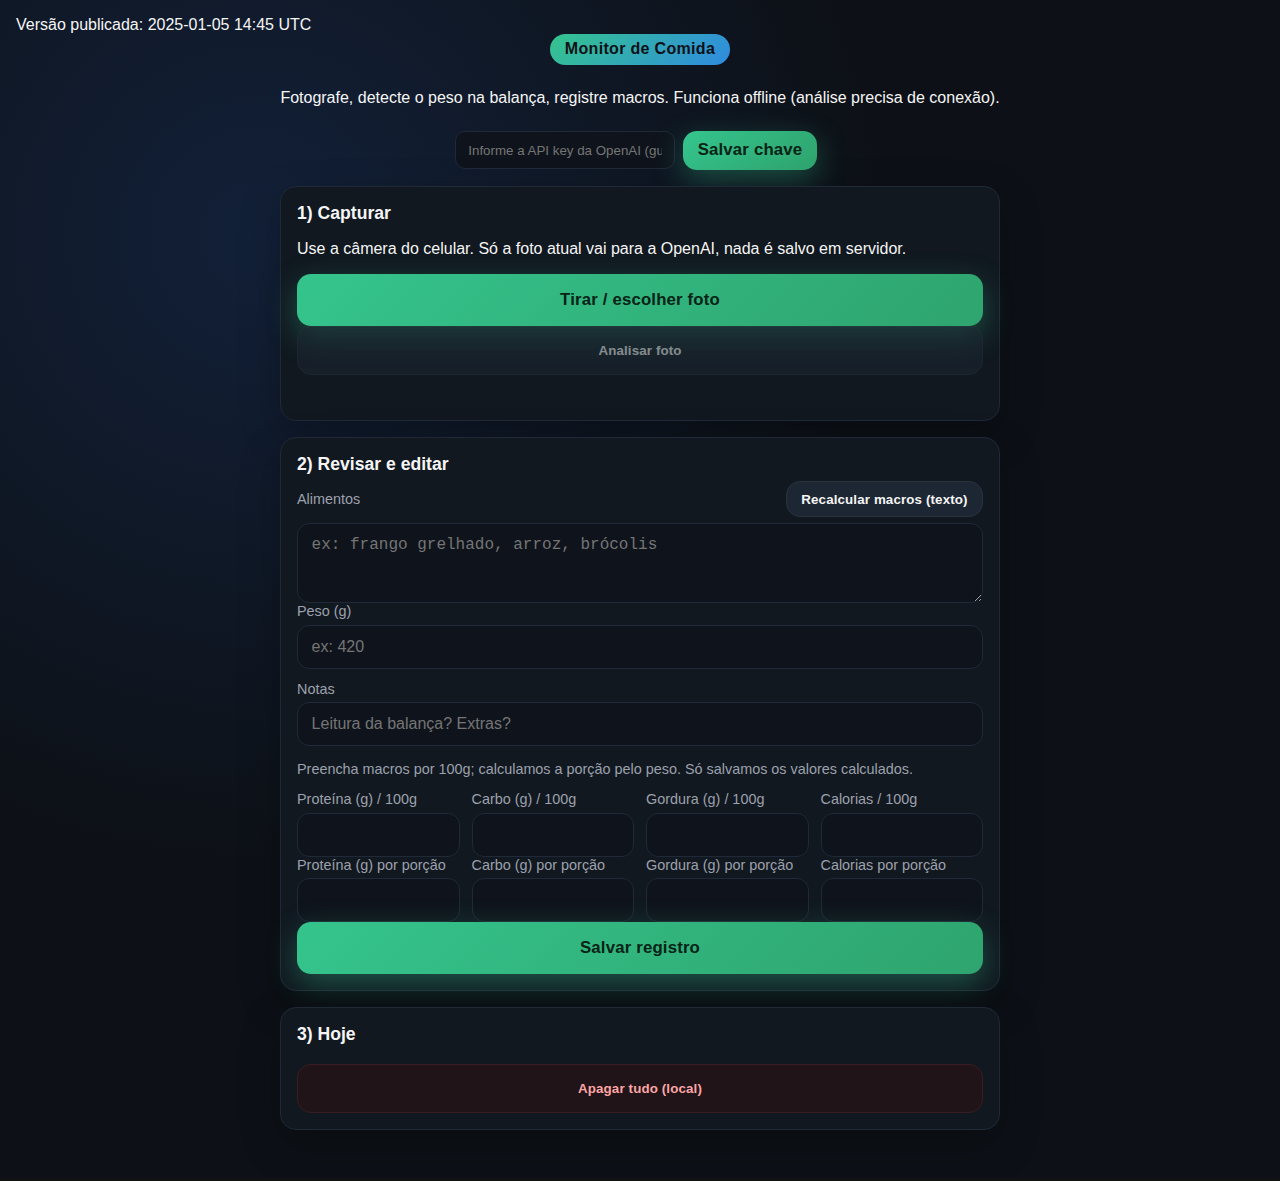
<file: index.html>
<!doctype html>
<html lang="en">
  <head>
    <meta charset="utf-8" />
    <meta name="viewport" content="width=device-width, initial-scale=1" />
    <title>Monitor de Comida</title>
    <link rel="manifest" href="./manifest.webmanifest" />
    <meta name="theme-color" content="#111820" />
    <link rel="stylesheet" href="./styles.css" />
  </head>
  <body>
    <div class="deploy-tag">Versão publicada: 2025-01-05 14:45 UTC</div>
    <header>
      <div class="pill">Monitor de Comida</div>
      <p class="subtitle">Fotografe, detecte o peso na balança, registre macros. Funciona offline (análise precisa de conexão).</p>
      <div class="api-key">
        <input id="api-key" type="password" placeholder="Informe a API key da OpenAI (guardada localmente)" />
        <button id="save-key-btn" class="button primary small">Salvar chave</button>
        <span id="key-status" class="muted"></span>
      </div>
    </header>

    <main>
      <section class="card">
        <h2>1) Capturar</h2>
        <p class="hint">Use a câmera do celular. Só a foto atual vai para a OpenAI, nada é salvo em servidor.</p>
        <label class="button primary">
          <input id="photo-input" type="file" accept="image/*" capture="environment" />
          Tirar / escolher foto
        </label>
        <div id="preview" class="preview hidden">
          <img id="preview-img" alt="Prévia do prato" />
        </div>
        <button id="analyze-btn" class="button secondary" disabled>Analisar foto</button>
        <p id="status" class="status"></p>
      </section>

      <section class="card">
        <h2>2) Revisar e editar</h2>
        <div class="field">
          <div class="field-row">
            <label for="foods">Alimentos</label>
            <button id="text-analyze-btn" class="button secondary small">Recalcular macros (texto)</button>
          </div>
          <textarea id="foods" rows="3" placeholder="ex: frango grelhado, arroz, brócolis"></textarea>
        </div>
        <div class="row">
          <div class="field">
            <label for="weight">Peso (g)</label>
            <input id="weight" type="number" inputmode="decimal" placeholder="ex: 420" />
          </div>
          <div class="field">
            <label for="notes">Notas</label>
            <input id="notes" type="text" placeholder="Leitura da balança? Extras?" />
          </div>
        </div>
        <p class="muted">Preencha macros por 100g; calculamos a porção pelo peso. Só salvamos os valores calculados.</p>
        <div class="row macros">
          <div class="field">
            <label for="protein100">Proteína (g) / 100g</label>
            <input id="protein100" type="number" inputmode="decimal" />
          </div>
          <div class="field">
            <label for="carbs100">Carbo (g) / 100g</label>
            <input id="carbs100" type="number" inputmode="decimal" />
          </div>
          <div class="field">
            <label for="fat100">Gordura (g) / 100g</label>
            <input id="fat100" type="number" inputmode="decimal" />
          </div>
          <div class="field">
            <label for="calories100">Calorias / 100g</label>
            <input id="calories100" type="number" inputmode="decimal" />
          </div>
        </div>
        <div class="row macros">
          <div class="field">
            <label for="protein">Proteína (g) por porção</label>
            <input id="protein" type="number" inputmode="decimal" />
          </div>
          <div class="field">
            <label for="carbs">Carbo (g) por porção</label>
            <input id="carbs" type="number" inputmode="decimal" />
          </div>
          <div class="field">
            <label for="fat">Gordura (g) por porção</label>
            <input id="fat" type="number" inputmode="decimal" />
          </div>
          <div class="field">
            <label for="calories">Calorias por porção</label>
            <input id="calories" type="number" inputmode="decimal" />
          </div>
        </div>
        <button id="save-btn" class="button primary">Salvar registro</button>
      </section>

      <section class="card">
        <h2>3) Hoje</h2>
        <div id="totals" class="totals"></div>
        <ul id="entries" class="entries"></ul>
        <button id="clear-btn" class="button danger">Apagar tudo (local)</button>
      </section>
    </main>

    <script src="./app.js" type="module"></script>
  </body>
</html>
</file>
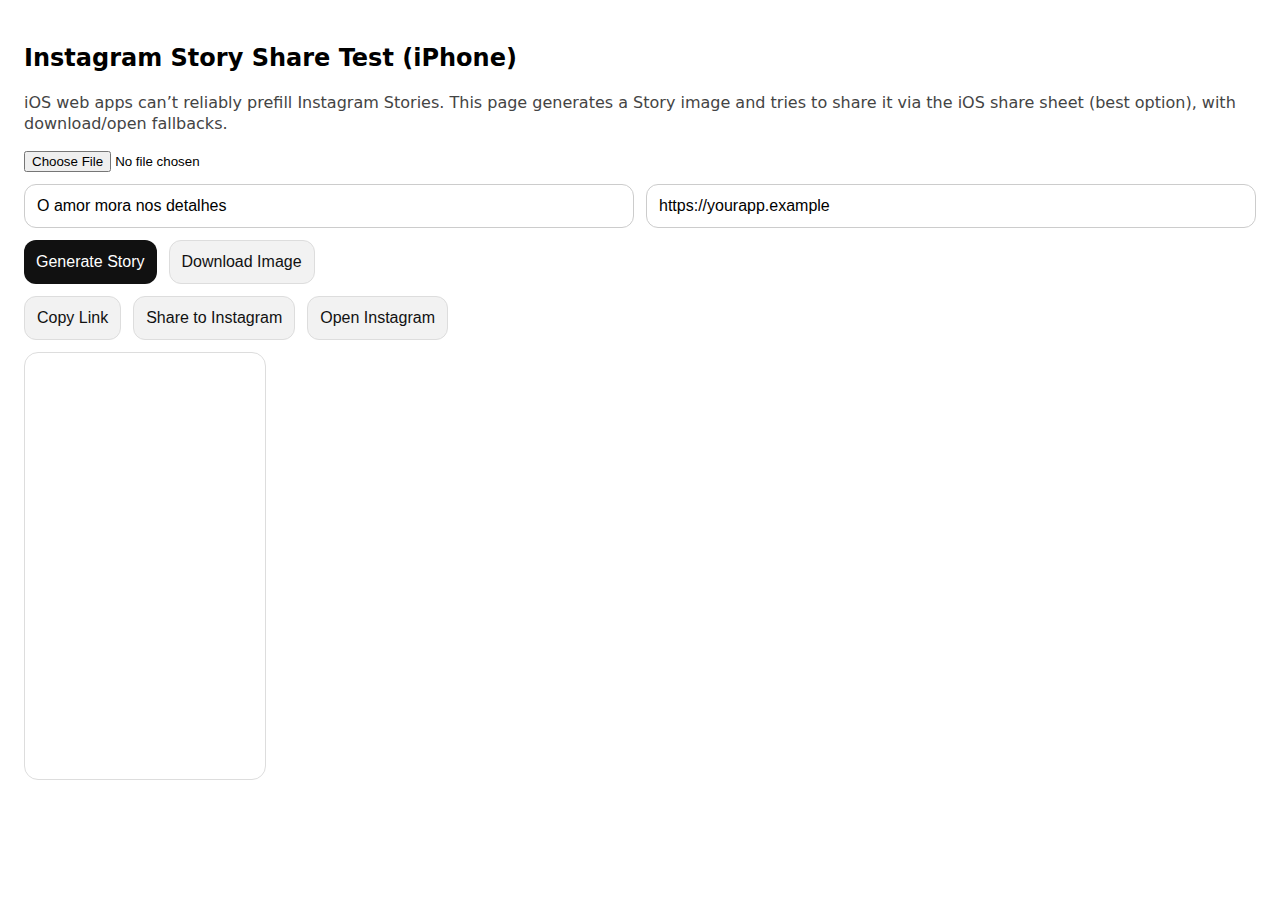
<file: test.html>
<!doctype html>
<html lang="en">
<head>
  <meta charset="utf-8" />
  <meta name="viewport" content="width=device-width,initial-scale=1,viewport-fit=cover" />
  <title>IG Story Share Test (iPhone)</title>
  <style>
    body { font-family: -apple-system, system-ui, sans-serif; padding: 16px; }
    .row { display: flex; gap: 12px; flex-wrap: wrap; margin: 12px 0; }
    button, input[type="text"] { font-size: 16px; padding: 12px; border-radius: 12px; border: 1px solid #ccc; }
    button { background: #111; color: #fff; border: none; }
    button.secondary { background: #f2f2f2; color: #111; border: 1px solid #ddd; }
    #preview { width: 240px; height: 426px; border: 1px solid #ddd; border-radius: 14px; overflow: hidden; }
    canvas { width: 100%; height: 100%; display: block; }
    .hint { color: #444; line-height: 1.35; }
    .status { margin-top: 10px; font-size: 14px; color: #0a7; }
    .warn { color: #a60; }
  </style>
</head>
<body>
  <h2>Instagram Story Share Test (iPhone)</h2>
  <p class="hint">
    iOS web apps can’t reliably prefill Instagram Stories. This page generates a Story image and tries to share it via the iOS
    share sheet (best option), with download/open fallbacks.
  </p>

  <div class="row">
    <input id="file" type="file" accept="image/*" />
  </div>

  <div class="row">
    <input id="phrase" type="text" value="O amor mora nos detalhes" style="flex:1; min-width: 240px;" />
    <input id="link" type="text" value="https://yourapp.example" style="flex:1; min-width: 240px;" />
  </div>

  <div class="row">
    <button id="make">Generate Story</button>
    <button id="download" class="secondary" disabled>Download Image</button>
  </div>

  <div class="row">
    <button id="copy" class="secondary" disabled>Copy Link</button>
    <button id="shareIg" class="secondary" disabled>Share to Instagram</button>
    <button id="openIg" class="secondary">Open Instagram</button>
  </div>

  <div id="preview">
    <canvas id="c" width="1080" height="1920"></canvas>
  </div>

  <div id="msg" class="status"></div>

  <script>
    const fileEl = document.getElementById('file');
    const phraseEl = document.getElementById('phrase');
    const linkEl = document.getElementById('link');
    const makeBtn = document.getElementById('make');
    const dlBtn = document.getElementById('download');
    const copyBtn = document.getElementById('copy');
    const shareIgBtn = document.getElementById('shareIg');
    const openIgBtn = document.getElementById('openIg');
    const msg = document.getElementById('msg');

    const canvas = document.getElementById('c');
    const ctx = canvas.getContext('2d');

    let lastBlob = null;

    function setMsg(text, kind) {
      msg.textContent = text;
      msg.className = 'status' + (kind === 'warn' ? ' warn' : '');
    }

    function wrapText(ctx, text, maxWidth) {
      const words = (text || '').trim().split(/\s+/);
      const lines = [];
      let line = '';
      for (const w of words) {
        const test = line ? (line + ' ' + w) : w;
        if (ctx.measureText(test).width <= maxWidth) {
          line = test;
        } else {
          if (line) lines.push(line);
          line = w;
        }
      }
      if (line) lines.push(line);
      return lines;
    }

    async function fileToImage(file) {
      const dataUrl = await new Promise((resolve, reject) => {
        const r = new FileReader();
        r.onload = () => resolve(r.result);
        r.onerror = reject;
        r.readAsDataURL(file);
      });
      const img = new Image();
      img.src = dataUrl;
      await new Promise((resolve, reject) => {
        img.onload = resolve;
        img.onerror = reject;
      });
      return img;
    }

    function drawStory(img, phrase, link) {
      // Background: cover-fit the image into 1080x1920
      const W = canvas.width, H = canvas.height;

      ctx.clearRect(0, 0, W, H);

      const imgRatio = img.width / img.height;
      const canvasRatio = W / H;

      let drawW, drawH, dx, dy;
      if (imgRatio > canvasRatio) {
        // image is wider -> fit height, crop width
        drawH = H;
        drawW = H * imgRatio;
        dx = (W - drawW) / 2;
        dy = 0;
      } else {
        // image is taller -> fit width, crop height
        drawW = W;
        drawH = W / imgRatio;
        dx = 0;
        dy = (H - drawH) / 2;
      }

      ctx.drawImage(img, dx, dy, drawW, drawH);

      // Subtle dark overlay for readability
      const grad = ctx.createLinearGradient(0, 0, 0, H);
      grad.addColorStop(0, 'rgba(0,0,0,0.10)');
      grad.addColorStop(0.55, 'rgba(0,0,0,0.10)');
      grad.addColorStop(1, 'rgba(0,0,0,0.35)');
      ctx.fillStyle = grad;
      ctx.fillRect(0, 0, W, H);

      // Phrase text (top)
      ctx.fillStyle = 'white';
      ctx.textAlign = 'left';
      ctx.textBaseline = 'top';

      const padding = 90;
      const maxWidth = W - padding * 2;

      // Dynamic font sizing
      let fontSize = 96;
      ctx.font = `800 ${fontSize}px -apple-system, system-ui, sans-serif`;
      let lines = wrapText(ctx, phrase, maxWidth);
      while (lines.length > 4 && fontSize > 56) {
        fontSize -= 6;
        ctx.font = `800 ${fontSize}px -apple-system, system-ui, sans-serif`;
        lines = wrapText(ctx, phrase, maxWidth);
      }

      // Shadow for contrast
      ctx.shadowColor = 'rgba(0,0,0,0.45)';
      ctx.shadowBlur = 18;
      ctx.shadowOffsetY = 6;

      const lineH = Math.round(fontSize * 1.12);
      let y = 140;
      for (const line of lines) {
        ctx.fillText(line, padding, y);
        y += lineH;
      }

      // Reset shadow
      ctx.shadowColor = 'transparent';
      ctx.shadowBlur = 0;
      ctx.shadowOffsetY = 0;

      // Footer badge with link text (not clickable in IG, but visible)
      const badgeH = 160;
      ctx.fillStyle = 'rgba(0,0,0,0.45)';
      roundRect(ctx, padding, H - padding - badgeH, W - padding * 2, badgeH, 36);
      ctx.fill();

      ctx.fillStyle = 'white';
      ctx.textAlign = 'left';
      ctx.textBaseline = 'middle';

      ctx.font = `700 54px -apple-system, system-ui, sans-serif`;
      ctx.fillText('Open:', padding + 44, H - padding - badgeH/2 - 18);

      ctx.font = `600 46px -apple-system, system-ui, sans-serif`;
      const linkText = (link || '').replace(/^https?:\/\//, '');
      ctx.fillText(linkText, padding + 44, H - padding - badgeH/2 + 34);

      // Tiny watermark
      ctx.globalAlpha = 0.9;
      ctx.font = `700 34px -apple-system, system-ui, sans-serif`;
      ctx.textAlign = 'right';
      ctx.textBaseline = 'bottom';
      ctx.fillText('made with yourapp', W - padding, H - 44);
      ctx.globalAlpha = 1;
    }

    function roundRect(ctx, x, y, w, h, r) {
      const rr = Math.min(r, w/2, h/2);
      ctx.beginPath();
      ctx.moveTo(x + rr, y);
      ctx.arcTo(x + w, y, x + w, y + h, rr);
      ctx.arcTo(x + w, y + h, x, y + h, rr);
      ctx.arcTo(x, y + h, x, y, rr);
      ctx.arcTo(x, y, x + w, y, rr);
      ctx.closePath();
    }

    async function canvasToBlob() {
      return await new Promise((resolve) => canvas.toBlob(resolve, 'image/png'));
    }

    makeBtn.addEventListener('click', async () => {
      try {
        const file = fileEl.files?.[0];
        if (!file) {
          setMsg('Pick an image first.', 'warn');
          return;
        }
        const img = await fileToImage(file);
        drawStory(img, phraseEl.value, linkEl.value);
        lastBlob = await canvasToBlob();

        dlBtn.disabled = false;
        copyBtn.disabled = false;
        shareIgBtn.disabled = false;

        setMsg('Story generated. Try Share to Instagram (best on iOS), or Download and add in Instagram.', '');
      } catch (e) {
        console.error(e);
        setMsg('Failed to generate image.', 'warn');
      }
    });

    dlBtn.addEventListener('click', async () => {
      if (!lastBlob) return;
      const url = URL.createObjectURL(lastBlob);
      const a = document.createElement('a');
      a.href = url;
      a.download = 'story.png';
      document.body.appendChild(a);
      a.click();
      a.remove();
      setTimeout(() => URL.revokeObjectURL(url), 1500);
      setMsg('Downloaded story.png. Now open Instagram and add it from Photos.', '');
    });

    copyBtn.addEventListener('click', async () => {
      try {
        await navigator.clipboard.writeText(linkEl.value);
        setMsg('Link copied. In Instagram Story, add a Link sticker and paste it.', '');
      } catch {
        // iOS can be picky; fallback prompt
        const t = linkEl.value;
        window.prompt('Copy this link:', t);
        setMsg('Use the prompt to copy the link.', '');
      }
    });

    shareIgBtn.addEventListener('click', async () => {
      if (!lastBlob) {
        setMsg('Generate a story first.', 'warn');
        return;
      }

      const file = new File([lastBlob], 'story.png', { type: 'image/png' });
      if (navigator.share) {
        try {
          // Some iOS versions return false for canShare while still supporting files.
          if (!navigator.canShare || navigator.canShare({ files: [file] })) {
            await navigator.share({ files: [file] });
            setMsg('Share sheet opened. Choose Instagram to add to Stories.', '');
            return;
          }
        } catch (e) {
          console.warn(e);
        }
      }

      // Fallback: open Instagram app (no prefill from web)
      window.location.href = 'instagram://story-camera';
      setMsg('Opening Instagram. If no prefill, use Share (on iOS Safari) or Download to add from Photos.', 'warn');
    });

    openIgBtn.addEventListener('click', () => {
      // Best effort: open Instagram app
      // iOS may show nothing if blocked; user can still open manually.
      window.location.href = 'instagram://app';
      setMsg('Trying to open Instagram… if it didn’t open, open it manually.', '');
    });
  </script>
</body>
</html>
</file>
<file: styles.css>
:root {
  color-scheme: dark;
  --bg: #0d1117;
  --card: #111820;
  --text: #f5f5f5;
  --muted: #9da1ad;
  --accent: #35c48d;
  --accent-2: #2f8be0;
  --danger: #f25f5c;
}

* {
  box-sizing: border-box;
}

body {
  margin: 0;
  background: radial-gradient(circle at 20% 20%, #122038, #0d1117 45%), radial-gradient(circle at 80% 0%, #13221f, #0d1117 40%);
  color: var(--text);
  font-family: "Inter", "SF Pro Text", -apple-system, BlinkMacSystemFont, "Segoe UI", sans-serif;
  padding: 1rem;
}

header {
  display: flex;
  flex-direction: column;
  gap: 0.5rem;
  margin-bottom: 1rem;
  align-items: center;
}

.pill {
  align-self: center;
  background: linear-gradient(135deg, var(--accent), var(--accent-2));
  color: #0d1117;
  padding: 0.4rem 0.9rem;
  border-radius: 999px;
  font-weight: 700;
  letter-spacing: 0.02em;
}

.api-key {
  display: flex;
  gap: 0.5rem;
  flex-wrap: wrap;
  align-items: center;
}

.api-key input {
  flex: 1;
  min-width: 220px;
  padding: 0.65rem 0.75rem;
  border-radius: 10px;
  border: 1px solid #1f2937;
  background: #0f141c;
  color: var(--text);
}

.button.small {
  width: auto;
  padding: 0.6rem 0.9rem;
}

@keyframes spin {
  to {
    transform: rotate(360deg);
  }
}

.per100-line {
  margin-top: 0.35rem;
  color: var(--muted);
  font-size: 0.9rem;
}
.muted {
  color: var(--muted);
  font-size: 0.9rem;
}

main {
  display: flex;
  flex-direction: column;
  gap: 1rem;
}

.card {
  background: var(--card);
  border: 1px solid #1f2937;
  border-radius: 16px;
  padding: 1rem;
  box-shadow: 0 15px 40px rgba(0, 0, 0, 0.25);
}

.card h2 {
  margin-top: 0;
  margin-bottom: 0.4rem;
  font-size: 1.1rem;
}

.status {
  min-height: 1.5rem;
  margin: 0.3rem 0 0;
  color: var(--muted);
}

.button {
  display: inline-flex;
  align-items: center;
  justify-content: center;
  gap: 0.35rem;
  padding: 1rem 1.15rem;
  border-radius: 14px;
  border: 1px solid #2a323f;
  background: #1a212c;
  color: var(--text);
  font-weight: 700;
  letter-spacing: 0.01em;
  cursor: pointer;
  transition: transform 0.08s ease, border-color 0.1s ease, background 0.1s ease;
  width: 100%;
}

.button:hover {
  transform: translateY(-1px);
  border-color: #394357;
}

.button:disabled {
  opacity: 0.5;
  cursor: not-allowed;
}

.button.primary {
  background: linear-gradient(135deg, var(--accent), #2fa46e);
  border: none;
  color: #062315;
  font-size: 1.05rem;
  box-shadow: 0 10px 30px rgba(53, 196, 141, 0.35);
}

.button.secondary {
  background: #1d2733;
}

.button.danger {
  background: #201419;
  border-color: #3a1c22;
  color: #fca5a5;
}

label.button input {
  display: none;
}

.hidden {
  display: none;
}

.field {
  display: flex;
  flex-direction: column;
  gap: 0.35rem;
  width: 100%;
}

.field-row {
  display: flex;
  align-items: center;
  justify-content: space-between;
  gap: 0.5rem;
  flex-wrap: wrap;
}

.action-buttons {
  display: flex;
  gap: 0.4rem;
  flex-wrap: wrap;
}

.banner {
  border: 1px solid #374151;
  border-radius: 12px;
  padding: 0.75rem;
  background: #121a26;
  color: var(--text);
  display: flex;
  align-items: center;
  justify-content: space-between;
  gap: 0.6rem;
  flex-wrap: wrap;
}

.banner-actions {
  display: flex;
  gap: 0.4rem;
  flex-wrap: wrap;
}

.loading-overlay,
.modal-overlay {
  position: fixed;
  inset: 0;
  background: rgba(0, 0, 0, 0.55);
  backdrop-filter: blur(4px);
  display: flex;
  align-items: center;
  justify-content: center;
  flex-direction: column;
  gap: 0.6rem;
  z-index: 999;
}

.loading-overlay.hidden,
.modal-overlay.hidden {
  display: none;
}

.spinner {
  width: 54px;
  height: 54px;
  border-radius: 50%;
  border: 5px solid rgba(255, 255, 255, 0.15);
  border-top-color: var(--accent);
  animation: spin 0.9s linear infinite;
}

.loading-text {
  color: var(--text);
  font-weight: 700;
  letter-spacing: 0.02em;
}

.modal {
  background: var(--card);
  border: 1px solid #1f2937;
  border-radius: 16px;
  padding: 1rem;
  width: min(720px, 94vw);
  max-height: 90vh;
  overflow-y: auto;
  box-shadow: 0 15px 40px rgba(0, 0, 0, 0.35);
}

.modal-header {
  display: flex;
  align-items: center;
  justify-content: space-between;
  gap: 0.5rem;
  margin-bottom: 0.6rem;
}

.modal-body {
  display: flex;
  flex-direction: column;
  gap: 0.5rem;
}

#nutri-output {
  border: 1px solid #1f2937;
  border-radius: 12px;
  padding: 0.75rem;
  background: #0f141c;
  min-height: 60px;
}

.field label {
  color: var(--muted);
  font-size: 0.9rem;
}

.field input,
.field textarea {
  width: 100%;
  padding: 0.75rem 0.85rem;
  border-radius: 12px;
  border: 1px solid #1f2937;
  background: #0f141c;
  color: var(--text);
  font-size: 1rem;
}

.row {
  display: flex;
  gap: 0.75rem;
  flex-wrap: wrap;
}

.macros .field {
  min-width: 120px;
  flex: 1;
}

.totals {
  display: flex;
  flex-wrap: wrap;
  gap: 0.6rem;
  margin-bottom: 0.8rem;
}

.totals .chip {
  padding: 0.45rem 0.8rem;
  border-radius: 12px;
  background: #141c28;
  border: 1px solid #1f2937;
  color: var(--text);
  font-weight: 600;
}

.entries {
  list-style: none;
  padding: 0;
  margin: 0;
  display: flex;
  flex-direction: column;
  gap: 0.8rem;
}

.entry {
  border: 1px solid #1f2937;
  border-radius: 12px;
  padding: 0.75rem;
  background: #0f141c;
}

.entry .meta {
  color: var(--text);
  font-size: 0.95rem;
  font-weight: 700;
  margin-bottom: 0.15rem;
}

.entry .foods {
  margin: 0.35rem 0;
  font-weight: 600;
}

.entry .notes {
  color: var(--muted);
  font-size: 0.9rem;
  margin: 0.15rem 0 0.4rem;
}

.entry .macros {
  display: flex;
  gap: 0.35rem;
  flex-wrap: wrap;
}

.entry .badge {
  padding: 0.3rem 0.6rem;
  border-radius: 10px;
  background: #192234;
  border: 1px solid #1f2937;
  font-size: 0.9rem;
}

@media (min-width: 700px) {
  main {
    max-width: 720px;
    margin: 0 auto 2rem;
  }
}
</file>
